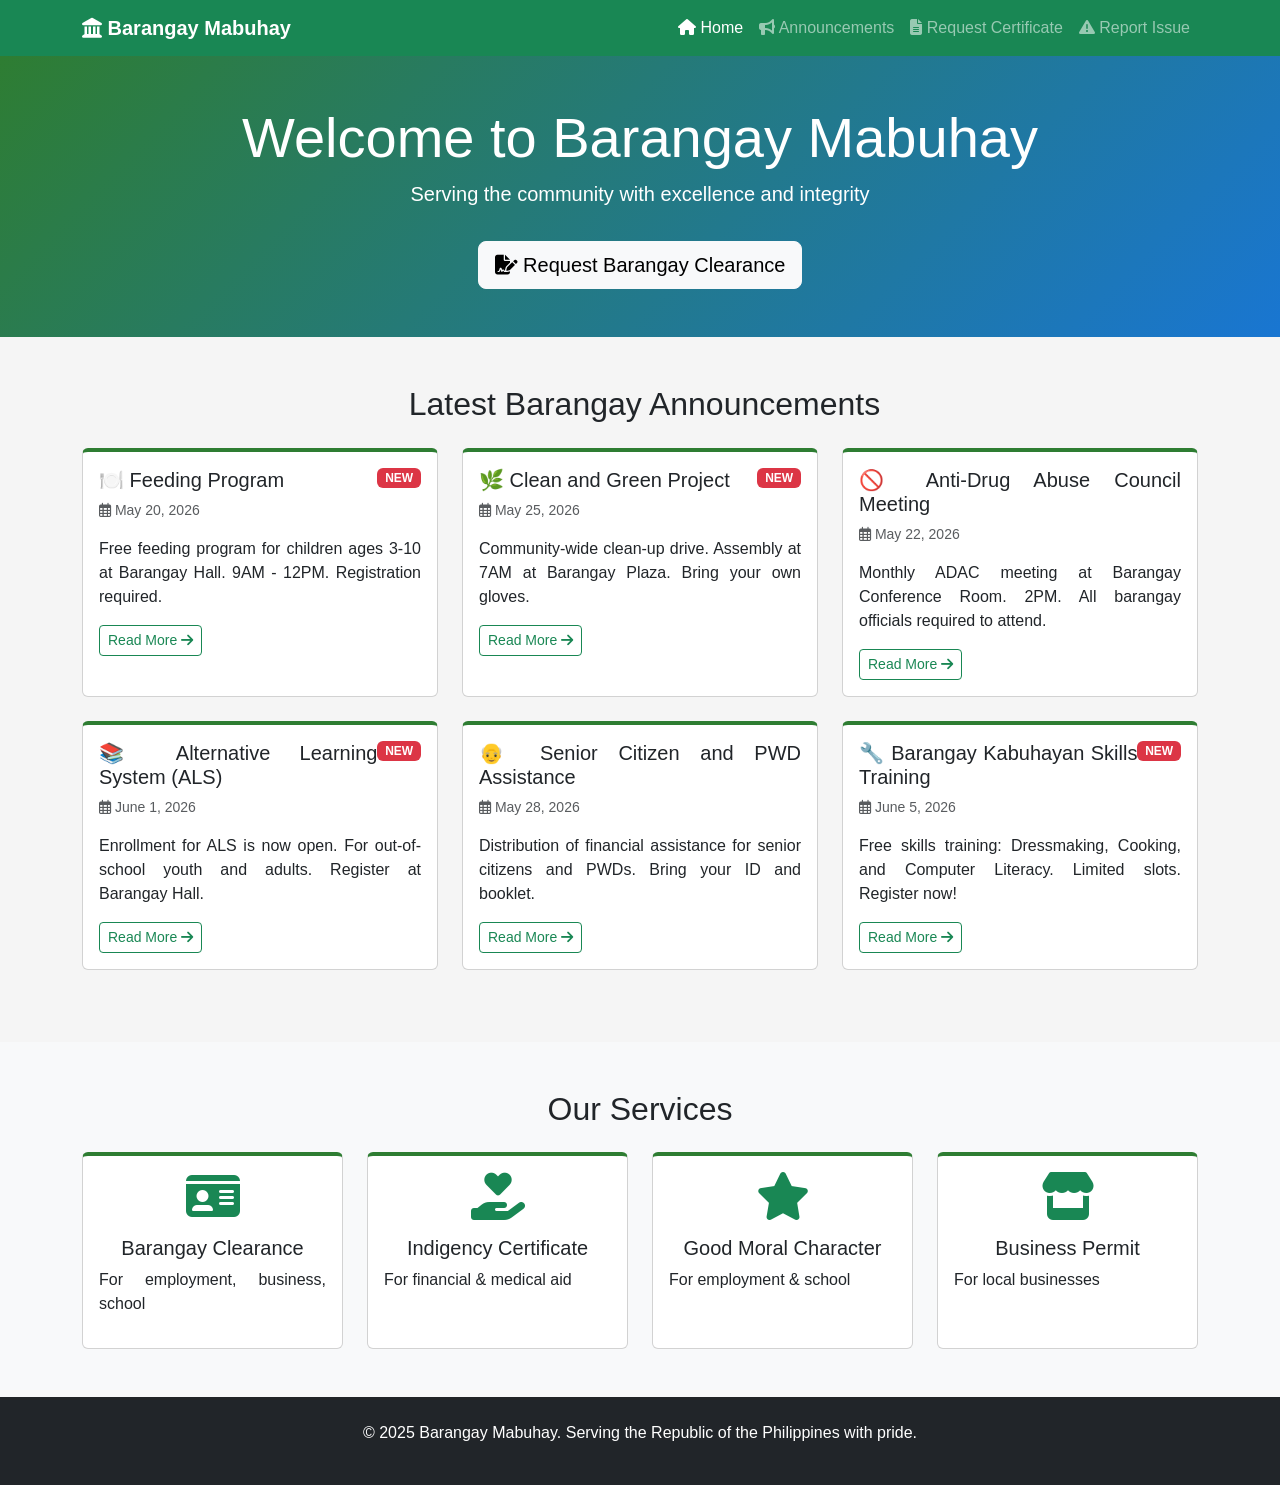
<file: index.html>
<!DOCTYPE html>
<html lang="en">
<head>
    <meta charset="UTF-8">
    <meta name="viewport" content="width=device-width, initial-scale=1.0">
    <title>Barangay Mabuhay - Community Portal</title>
    
    <link href="https://cdn.jsdelivr.net/npm/bootstrap@5.3.0/dist/css/bootstrap.min.css" rel="stylesheet">
    
    <link rel="stylesheet" href="https://cdnjs.cloudflare.com/ajax/libs/font-awesome/6.4.0/css/all.min.css">
    
    <link rel="stylesheet" href="css/style.css">
    <link rel="stylesheet" href="css/barangay-theme.css">
</head>
<body>

    <nav class="navbar navbar-expand-lg navbar-dark bg-success">
        <div class="container">
            <a class="navbar-brand" href="index.html">
                <i class="fas fa-landmark"></i> Barangay Mabuhay
            </a>
            <button class="navbar-toggler" type="button" data-bs-toggle="collapse" data-bs-target="#navbarNav">
                <span class="navbar-toggler-icon"></span>
            </button>
            <div class="collapse navbar-collapse" id="navbarNav">
                <ul class="navbar-nav ms-auto">
                    <li class="nav-item">
                        <a class="nav-link active" href="index.html">
                            <i class="fas fa-home"></i> Home
                        </a>
                    </li>
                    <li class="nav-item">
                        <a class="nav-link" href="announcements.html">
                            <i class="fas fa-bullhorn"></i> Announcements
                        </a>
                    </li>
                    <li class="nav-item">
                        <a class="nav-link" href="request.html">
                            <i class="fas fa-file-alt"></i> Request Certificate
                        </a>
                    </li>
                    <li class="nav-item">
                        <a class="nav-link" href="report.html">
                            <i class="fas fa-exclamation-triangle"></i> Report Issue
                        </a>
                    </li>
                </ul>
            </div>
        </div>
    </nav>

    <main>
        <header class="bg-primary text-white text-center py-5">
            <div class="container">
                <h1 class="display-4">Welcome to Barangay Mabuhay</h1>
                <p class="lead">Serving the community with excellence and integrity</p>
                <a href="request.html" class="btn btn-light btn-lg mt-3">
                    <i class="fas fa-file-signature"></i> Request Barangay Clearance
                </a>
            </div>
        </header>

        <section class="container my-5">
            <h2 class="text-center mb-4">
                <i class="fas fa-megaphone"></i> Latest Barangay Announcements
            </h2>
            <div class="row" id="announcementContainer">
            </div>
        </section>

        <section class="bg-light py-5">
            <div class="container">
                <h2 class="text-center mb-4">Our Services</h2>
                <div class="row g-4">
                    <div class="col-md-3">
                        <div class="card h-100">
                            <div class="card-body text-center">
                                <i class="fas fa-id-card fa-3x text-success mb-3"></i>
                                <h5>Barangay Clearance</h5>
                                <p>For employment, business, school</p>
                            </div>
                        </div>
                    </div>
                    <div class="col-md-3">
                        <div class="card h-100">
                            <div class="card-body text-center">
                                <i class="fas fa-hand-holding-heart fa-3x text-success mb-3"></i>
                                <h5>Indigency Certificate</h5>
                                <p>For financial & medical aid</p>
                            </div>
                        </div>
                    </div>
                    <div class="col-md-3">
                        <div class="card h-100">
                            <div class="card-body text-center">
                                <i class="fas fa-star fa-3x text-success mb-3"></i>
                                <h5>Good Moral Character</h5>
                                <p>For employment & school</p>
                            </div>
                        </div>
                    </div>
                    <div class="col-md-3">
                        <div class="card h-100">
                            <div class="card-body text-center">
                                <i class="fas fa-store fa-3x text-success mb-3"></i>
                                <h5>Business Permit</h5>
                                <p>For local businesses</p>
                            </div>
                        </div>
                    </div>
                </div>
            </div>
        </section>
    </main>

    <footer class="bg-dark text-white text-center py-4">
        <div class="container">
            <p>&copy; 2025 Barangay Mabuhay. Serving the Republic of the Philippines with pride.</p>
        </div>
    </footer>

    <script src="https://cdn.jsdelivr.net/npm/bootstrap@5.3.0/dist/js/bootstrap.bundle.min.js"></script>
    
    <script src="js/script.js"></script>
</body>
</html>
</file>
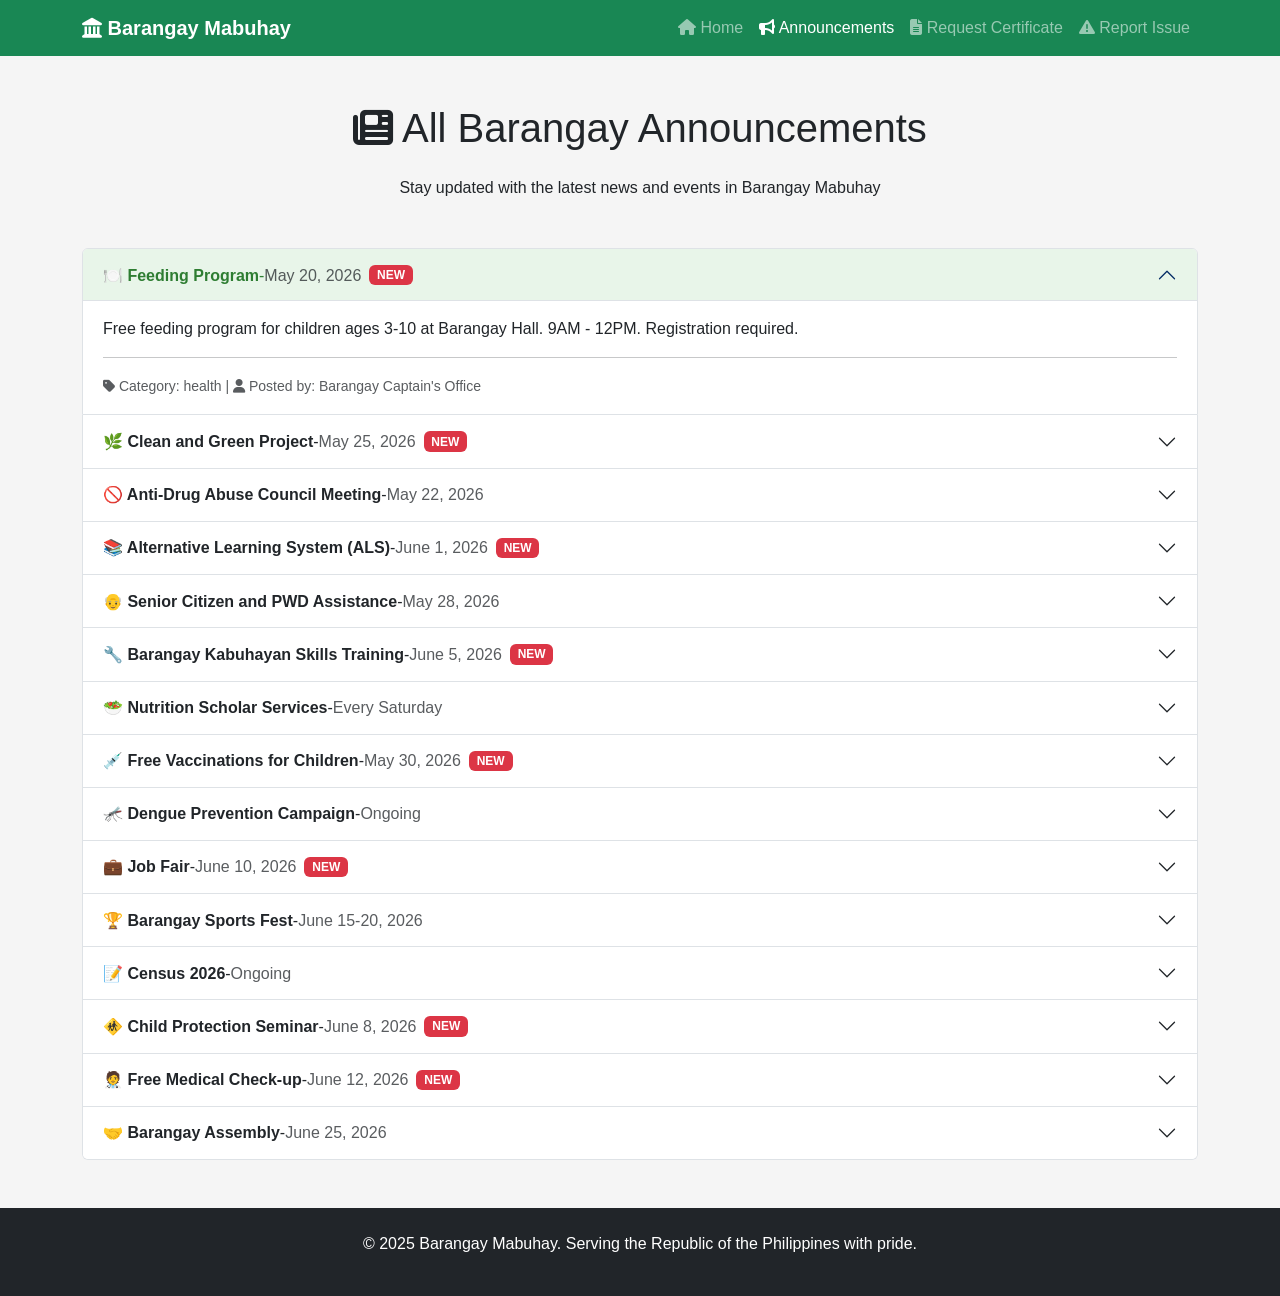
<file: announcements.html>
<!DOCTYPE html>
<html lang="en">
<head>
    <meta charset="UTF-8">
    <meta name="viewport" content="width=device-width, initial-scale=1.0">
    <title>Announcements - Barangay Mabuhay</title>
    
    <link href="https://cdn.jsdelivr.net/npm/bootstrap@5.3.0/dist/css/bootstrap.min.css" rel="stylesheet">
    <link rel="stylesheet" href="https://cdnjs.cloudflare.com/ajax/libs/font-awesome/6.4.0/css/all.min.css">
    <link rel="stylesheet" href="css/style.css">
    <link rel="stylesheet" href="css/barangay-theme.css">
</head>
<body>

    <nav class="navbar navbar-expand-lg navbar-dark bg-success">
        <div class="container">
            <a class="navbar-brand" href="index.html">
                <i class="fas fa-landmark"></i> Barangay Mabuhay
            </a>
            <button class="navbar-toggler" type="button" data-bs-toggle="collapse" data-bs-target="#navbarNav">
                <span class="navbar-toggler-icon"></span>
            </button>
            <div class="collapse navbar-collapse" id="navbarNav">
                <ul class="navbar-nav ms-auto">
                    <li class="nav-item"><a class="nav-link" href="index.html"><i class="fas fa-home"></i> Home</a></li>
                    <li class="nav-item"><a class="nav-link active" href="announcements.html"><i class="fas fa-bullhorn"></i> Announcements</a></li>
                    <li class="nav-item"><a class="nav-link" href="request.html"><i class="fas fa-file-alt"></i> Request Certificate</a></li>
                    <li class="nav-item"><a class="nav-link" href="report.html"><i class="fas fa-exclamation-triangle"></i> Report Issue</a></li>
                </ul>
            </div>
        </div>
    </nav>

    <main>
        <div class="container my-5">
            <h1 class="text-center mb-4">
                <i class="fas fa-newspaper"></i> All Barangay Announcements
            </h1>
            <p class="text-center mb-5">Stay updated with the latest news and events in Barangay Mabuhay</p>
            
            <div class="accordion" id="announcementAccordion">
            </div>
        </div>
    </main>

    <footer class="bg-dark text-white text-center py-4">
        <div class="container">
            <p>&copy; 2025 Barangay Mabuhay. Serving the Republic of the Philippines with pride.</p>
        </div>
    </footer>

    <script src="https://cdn.jsdelivr.net/npm/bootstrap@5.3.0/dist/js/bootstrap.bundle.min.js"></script>
    <script src="js/script.js"></script>
</body>
</html>
</file>
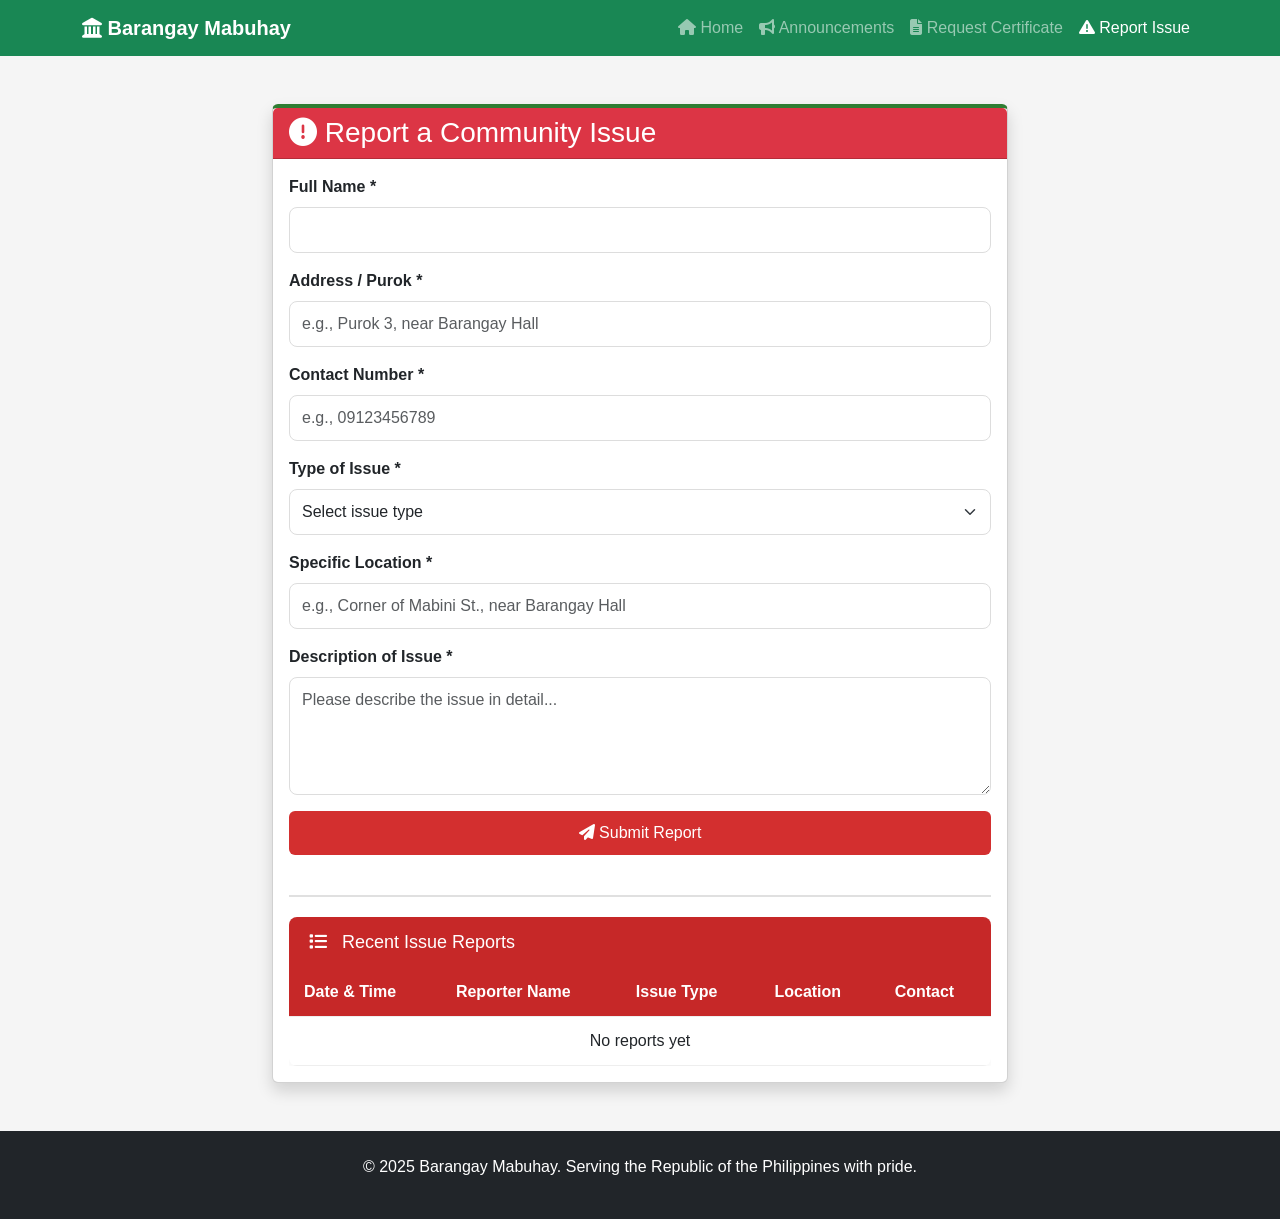
<file: report.html>
<!DOCTYPE html>
<html lang="en">
<head>
    <meta charset="UTF-8">
    <meta name="viewport" content="width=device-width, initial-scale=1.0">
    <title>Report Issue - Barangay Mabuhay</title>
    <link href="https://cdn.jsdelivr.net/npm/bootstrap@5.3.0/dist/css/bootstrap.min.css" rel="stylesheet">
    <link rel="stylesheet" href="https://cdnjs.cloudflare.com/ajax/libs/font-awesome/6.4.0/css/all.min.css">
    <link rel="stylesheet" href="css/style.css">
    <link rel="stylesheet" href="css/barangay-theme.css">
</head>
<body>

    <nav class="navbar navbar-expand-lg navbar-dark bg-success">
        <div class="container">
            <a class="navbar-brand" href="index.html">
                <i class="fas fa-landmark"></i> Barangay Mabuhay
            </a>
            <button class="navbar-toggler" type="button" data-bs-toggle="collapse" data-bs-target="#navbarNav">
                <span class="navbar-toggler-icon"></span>
            </button>
            <div class="collapse navbar-collapse" id="navbarNav">
                <ul class="navbar-nav ms-auto">
                    <li class="nav-item"><a class="nav-link" href="index.html"><i class="fas fa-home"></i> Home</a></li>
                    <li class="nav-item"><a class="nav-link" href="announcements.html"><i class="fas fa-bullhorn"></i> Announcements</a></li>
                    <li class="nav-item"><a class="nav-link" href="request.html"><i class="fas fa-file-alt"></i> Request Certificate</a></li>
                    <li class="nav-item"><a class="nav-link active" href="report.html"><i class="fas fa-exclamation-triangle"></i> Report Issue</a></li>
                </ul>
            </div>
        </div>
    </nav>

    <main>
        <div class="container my-5">
            <div class="row">
                <div class="col-md-8 mx-auto">
                    <div class="card shadow">
                        <div class="card-header bg-danger text-white">
                            <h3 class="mb-0"><i class="fas fa-exclamation-circle"></i> Report a Community Issue</h3>
                        </div>
                        <div class="card-body">
                            
                            <div id="reportSuccessAlert" class="alert alert-success d-none">
                                <i class="fas fa-check-circle"></i> Your report has been submitted!
                            </div>

                            <form id="reportForm">
                                <div class="mb-3">
                                    <label for="reporterName" class="form-label">Full Name *</label>
                                    <input type="text" class="form-control" id="reporterName" required>
                                    <div class="invalid-feedback">Please enter your full name</div>
                                </div>

                                <div class="mb-3">
                                    <label for="reporterAddress" class="form-label">Address / Purok *</label>
                                    <input type="text" class="form-control" id="reporterAddress" required placeholder="e.g., Purok 3, near Barangay Hall">
                                    <div class="invalid-feedback">Please enter your address or purok</div>
                                </div>

                                <div class="mb-3">
                                    <label for="reporterContact" class="form-label">Contact Number *</label>
                                    <input type="tel" class="form-control" id="reporterContact" required placeholder="e.g., 09123456789">
                                    <div class="invalid-feedback">Please enter a valid 10-11 digit number</div>
                                </div>

                                <div class="mb-3">
                                    <label for="issueType" class="form-label">Type of Issue *</label>
                                    <select class="form-select" id="issueType" required>
                                        <option value="">Select issue type</option>
                                        <option value="Road/Street Repair">Road/Street Repair</option>
                                        <option value="Drainage/Flooding">Drainage/Flooding</option>
                                        <option value="Garbage Collection">Garbage Collection</option>
                                        <option value="Street Lighting">Street Lighting</option>
                                        <option value="Noise Complaint">Noise Complaint</option>
                                        <option value="Security Concern">Security Concern</option>
                                        <option value="Other">Other</option>
                                    </select>
                                    <div class="invalid-feedback">Please select an issue type</div>
                                </div>

                                <div class="mb-3">
                                    <label for="issueLocation" class="form-label">Specific Location *</label>
                                    <input type="text" class="form-control" id="issueLocation" required placeholder="e.g., Corner of Mabini St., near Barangay Hall">
                                    <div class="invalid-feedback">Please provide the specific location</div>
                                </div>

                                <div class="mb-3">
                                    <label for="issueDescription" class="form-label">Description of Issue *</label>
                                    <textarea class="form-control" id="issueDescription" rows="4" required placeholder="Please describe the issue in detail..."></textarea>
                                    <div class="invalid-feedback">Please describe the issue (at least 10 characters)</div>
                                </div>

                                <button type="submit" class="btn btn-danger w-100">
                                    <i class="fas fa-paper-plane"></i> Submit Report
                                </button>
                            </form>

                            <!-- VIEW REPORTS TABLE FOR BARANGAY OFFICIALS -->
                            <div class="table-container report-table">
                                <div class="table-title">
                                    <i class="fas fa-list"></i> Recent Issue Reports
                                </div>
                                <div style="overflow-x: auto;">
                                    <table class="custom-table" id="reportsTable">
                                        <thead>
                                            <tr>
                                                <th>Date & Time</th>
                                                <th>Reporter Name</th>
                                                <th>Issue Type</th>
                                                <th>Location</th>
                                                <th>Contact</th>
                                            </tr>
                                        </thead>
                                        <tbody id="reportsTableBody">
                                            <tr>
                                                <td colspan="5" style="text-align: center;">No reports yet</td>
                                            </tr>
                                        </tbody>
                                    </table>
                                </div>
                            </div>

                        </div>
                    </div>
                </div>
            </div>
        </div>
    </main>

    <footer class="bg-dark text-white text-center py-4">
        <div class="container">
            <p>&copy; 2025 Barangay Mabuhay. Serving the Republic of the Philippines with pride.</p>
        </div>
    </footer>

    <script src="https://cdn.jsdelivr.net/npm/bootstrap@5.3.0/dist/js/bootstrap.bundle.min.js"></script>
    <script src="js/report-validation.js"></script>
</body>
</html>
</file>
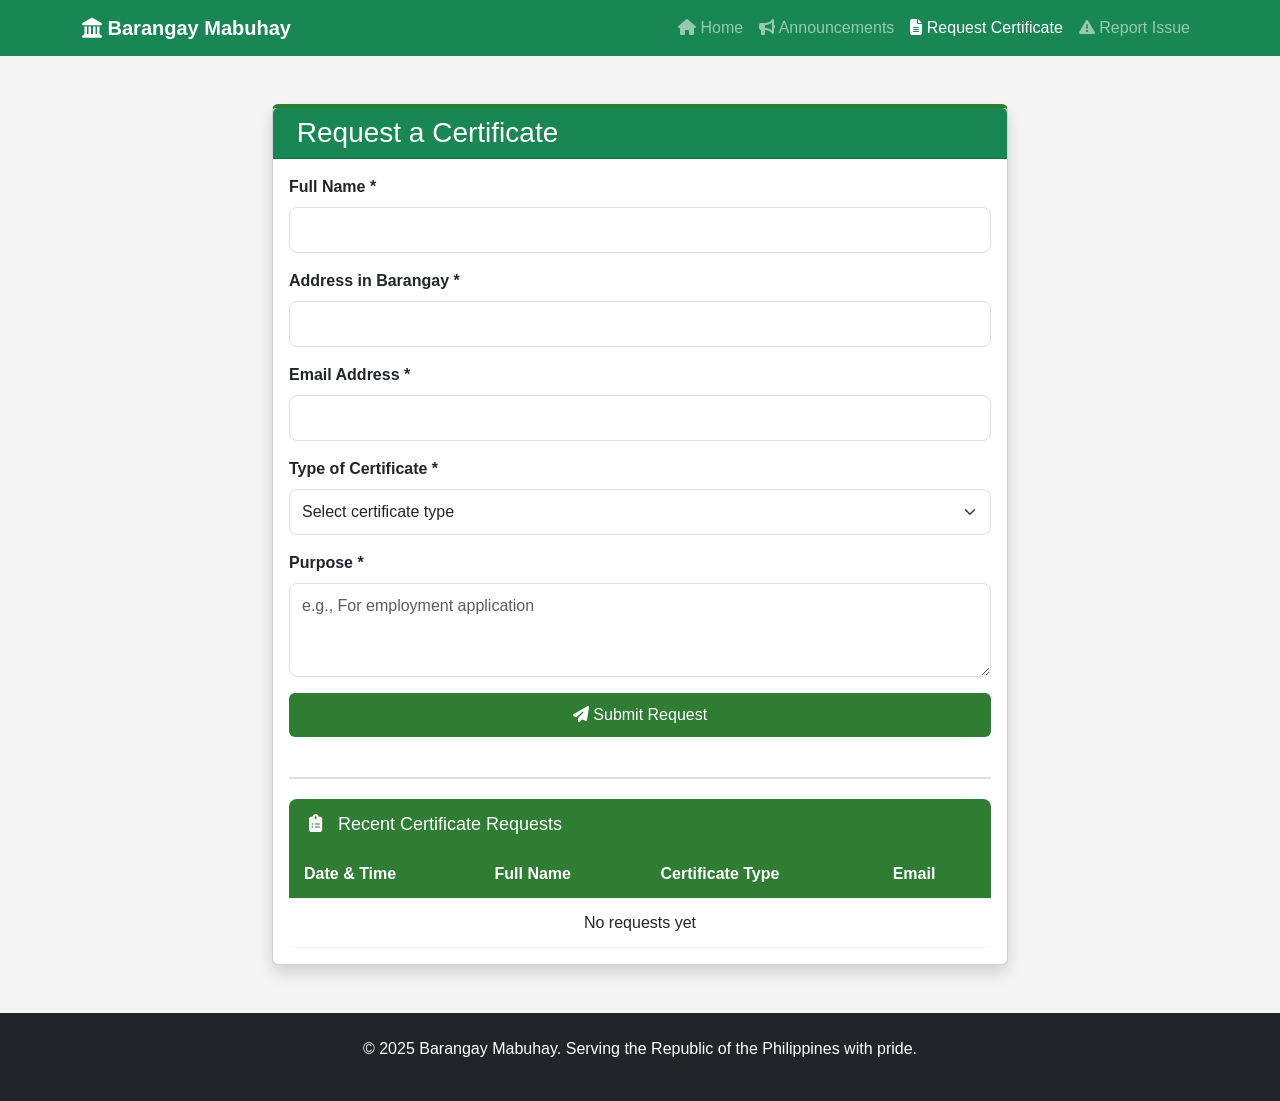
<file: request.html>
<!DOCTYPE html>
<html lang="en">
<head>
    <meta charset="UTF-8">
    <meta name="viewport" content="width=device-width, initial-scale=1.0">
    <title>Request Certificate - Barangay Mabuhay</title>
    <link href="https://cdn.jsdelivr.net/npm/bootstrap@5.3.0/dist/css/bootstrap.min.css" rel="stylesheet">
    <link rel="stylesheet" href="https://cdnjs.cloudflare.com/ajax/libs/font-awesome/6.4.0/css/all.min.css">
    <link rel="stylesheet" href="css/style.css">
    <link rel="stylesheet" href="css/barangay-theme.css">
</head>
<body>

    <nav class="navbar navbar-expand-lg navbar-dark bg-success">
        <div class="container">
            <a class="navbar-brand" href="index.html">
                <i class="fas fa-landmark"></i> Barangay Mabuhay
            </a>
            <button class="navbar-toggler" type="button" data-bs-toggle="collapse" data-bs-target="#navbarNav">
                <span class="navbar-toggler-icon"></span>
            </button>
            <div class="collapse navbar-collapse" id="navbarNav">
                <ul class="navbar-nav ms-auto">
                    <li class="nav-item"><a class="nav-link" href="index.html"><i class="fas fa-home"></i> Home</a></li>
                    <li class="nav-item"><a class="nav-link" href="announcements.html"><i class="fas fa-bullhorn"></i> Announcements</a></li>
                    <li class="nav-item"><a class="nav-link active" href="request.html"><i class="fas fa-file-alt"></i> Request Certificate</a></li>
                    <li class="nav-item"><a class="nav-link" href="report.html"><i class="fas fa-exclamation-triangle"></i> Report Issue</a></li>
                </ul>
            </div>
        </div>
    </nav>

    <main>
        <div class="container my-5">
            <div class="row">
                <div class="col-md-8 mx-auto">
                    <div class="card shadow">
                        <div class="card-header bg-success text-white">
                            <h3 class="mb-0"><i class="fas fa-file-certificate"></i> Request a Certificate</h3>
                        </div>
                        <div class="card-body">
                            
                            <div id="successAlert" class="alert alert-success d-none">
                                <i class="fas fa-check-circle"></i> Your request has been submitted successfully!
                            </div>

                            <form id="certificateForm">
                                <div class="mb-3">
                                    <label for="fullName" class="form-label">Full Name *</label>
                                    <input type="text" class="form-control" id="fullName" required>
                                    <div class="invalid-feedback">Please enter your full name</div>
                                </div>

                                <div class="mb-3">
                                    <label for="address" class="form-label">Address in Barangay *</label>
                                    <input type="text" class="form-control" id="address" required>
                                    <div class="invalid-feedback">Please enter your address</div>
                                </div>

                                <div class="mb-3">
                                    <label for="email" class="form-label">Email Address *</label>
                                    <input type="email" class="form-control" id="email" required>
                                    <div class="invalid-feedback">Please enter a valid email</div>
                                </div>

                                <div class="mb-3">
                                    <label for="certificateType" class="form-label">Type of Certificate *</label>
                                    <select class="form-select" id="certificateType" required>
                                        <option value="">Select certificate type</option>
                                        <option value="Barangay Clearance">Barangay Clearance</option>
                                        <option value="Certificate of Indigency">Certificate of Indigency</option>
                                        <option value="Residency Certificate">Residency Certificate</option>
                                        <option value="Certificate of Good Moral Character">Certificate of Good Moral Character</option>
                                        <option value="Barangay Business Clearance">Barangay Business Clearance</option>
                                        <option value="First Time Job Seeker">First Time Job Seeker</option>
                                    </select>
                                    <div class="invalid-feedback">Please select a certificate type</div>
                                </div>

                                <div class="mb-3">
                                    <label for="purpose" class="form-label">Purpose *</label>
                                    <textarea class="form-control" id="purpose" rows="3" required placeholder="e.g., For employment application"></textarea>
                                    <div class="invalid-feedback">Please state your purpose (at least 10 characters)</div>
                                </div>

                                <button type="submit" class="btn btn-success w-100">
                                    <i class="fas fa-paper-plane"></i> Submit Request
                                </button>
                            </form>

                            <!-- VIEW REQUESTS TABLE FOR BARANGAY OFFICIALS -->
                            <div class="table-container">
                                <div class="table-title">
                                    <i class="fas fa-clipboard-list"></i> Recent Certificate Requests
                                </div>
                                <div style="overflow-x: auto;">
                                    <table class="custom-table" id="requestsTable">
                                        <thead>
                                            <tr>
                                                <th>Date & Time</th>
                                                <th>Full Name</th>
                                                <th>Certificate Type</th>
                                                <th>Email</th>
                                            </tr>
                                        </thead>
                                        <tbody id="requestsTableBody">
                                            <tr>
                                                <td colspan="4" style="text-align: center;">No requests yet</td>
                                            </tr>
                                        </tbody>
                                    </table>
                                </div>
                            </div>

                        </div>
                    </div>
                </div>
            </div>
        </div>
    </main>

    <footer class="bg-dark text-white text-center py-4">
        <div class="container">
            <p>&copy; 2025 Barangay Mabuhay. Serving the Republic of the Philippines with pride.</p>
        </div>
    </footer>

    <script src="https://cdn.jsdelivr.net/npm/bootstrap@5.3.0/dist/js/bootstrap.bundle.min.js"></script>
    <script src="js/form-validation.js"></script>
</body>
</html>
</file>
<file: css/style.css>
html, body {
    height: 100%;
    margin: 0;
    padding: 0;
}

body {
    display: flex;
    flex-direction: column;
    min-height: 100vh;
    font-family: 'Segoe UI', Tahoma, Geneva, Verdana, sans-serif;
    background-color: #f5f5f5;
}

main {
    flex: 1;
}

footer {
    margin-top: auto;
}

.card {
    transition: transform 0.3s ease, box-shadow 0.3s ease;
}

.card:hover {
    transform: translateY(-5px);
    box-shadow: 0 10px 20px rgba(0,0,0,0.1);
}

.btn-success {
    background-color: #2e7d32;
    border: none;
    padding: 10px 20px;
}

.btn-success:hover {
    background-color: #1b5e20;
}

.btn-danger {
    background-color: #d32f2f;
    border: none;
    padding: 10px 20px;
}

.btn-danger:hover {
    background-color: #b71c1c;
}

@media (max-width: 768px) {
    h1 {
        font-size: 1.8rem;
    }
    
    .display-4 {
        font-size: 2rem;
    }
}

.loading {
    display: inline-block;
    width: 20px;
    height: 20px;
    border: 3px solid #f3f3f3;
    border-top: 3px solid #2e7d32;
    border-radius: 50%;
    animation: spin 1s linear infinite;
}

@keyframes spin {
    0% { transform: rotate(0deg); }
    100% { transform: rotate(360deg); }
}

.is-valid {
    border-color: #198754;
}

.is-invalid {
    border-color: #dc3545;
}

.accordion-button:not(.collapsed) {
    background-color: #e8f5e9;
    color: #2e7d32;
}

/* ======================================== */
/* CUSTOM POPUP - NO MODAL, NO GLITCH */
/* ======================================== */

.custom-popup {
    position: fixed;
    top: 0;
    left: 0;
    width: 100%;
    height: 100%;
    background-color: rgba(0, 0, 0, 0.5);
    display: flex;
    justify-content: center;
    align-items: center;
    z-index: 9999;
    opacity: 0;
    visibility: hidden;
    transition: all 0.3s ease;
}

.custom-popup.show {
    opacity: 1;
    visibility: visible;
}

.custom-popup-content {
    background: white;
    border-radius: 16px;
    width: 90%;
    max-width: 450px;
    box-shadow: 0 20px 60px rgba(0, 0, 0, 0.3);
    animation: popupSlideIn 0.3s ease;
    overflow: hidden;
}

@keyframes popupSlideIn {
    from {
        transform: translateY(-50px);
        opacity: 0;
    }
    to {
        transform: translateY(0);
        opacity: 1;
    }
}

.custom-popup-header {
    padding: 20px;
    text-align: center;
    font-size: 24px;
    font-weight: bold;
    color: white;
}

.custom-popup-header.success {
    background: linear-gradient(135deg, #2e7d32, #4caf50);
}

.custom-popup-header.danger {
    background: linear-gradient(135deg, #c62828, #ef5350);
}

.custom-popup-header i {
    font-size: 48px;
    margin-bottom: 10px;
    display: block;
}

.custom-popup-header span {
    display: block;
    font-size: 20px;
}

.custom-popup-body {
    padding: 30px;
    text-align: center;
    font-size: 16px;
    line-height: 1.6;
    color: #333;
}

.custom-popup-footer {
    padding: 15px 20px 25px;
    text-align: center;
}

.custom-popup-btn {
    padding: 12px 30px;
    border: none;
    border-radius: 50px;
    font-size: 16px;
    font-weight: bold;
    cursor: pointer;
    transition: transform 0.2s ease;
}

.custom-popup-btn.success {
    background: #2e7d32;
    color: white;
}

.custom-popup-btn.danger {
    background: #c62828;
    color: white;
}

.custom-popup-btn:hover {
    transform: scale(1.05);
}

/* ======================================== */
/* NAVBAR FIX - LOGO LEFT, MENU RIGHT */
/* ======================================== */

.navbar .container {
    display: flex;
    justify-content: space-between;
    align-items: center;
}

.navbar-brand {
    margin-right: auto;
}

.navbar-nav {
    margin-left: auto;
}

/* ======================================== */
/* TEXT ALIGNMENT - PROFESSIONAL LOOK */
/* ======================================== */

.card-body {
    text-align: justify;
}

.card-body p, 
.card-body .form-label {
    text-align: justify;
}

.form-label {
    font-weight: 600;
    margin-bottom: 8px;
}

.form-control, .form-select {
    border-radius: 8px;
    border: 1px solid #ddd;
    padding: 10px 12px;
}

.form-control:focus, .form-select:focus {
    border-color: #2e7d32;
    box-shadow: 0 0 0 3px rgba(46, 125, 50, 0.1);
}

/* ======================================== */
/* TABLE STYLES FOR VIEWING REQUESTS/REPORTS */
/* ======================================== */

.table-container {
    margin-top: 40px;
    border-top: 2px solid #e0e0e0;
    padding-top: 20px;
}

.table-title {
    background: #2e7d32;
    color: white;
    padding: 12px 20px;
    border-radius: 8px 8px 0 0;
    margin-bottom: 0;
    font-size: 18px;
}

.table-title i {
    margin-right: 10px;
}

.custom-table {
    width: 100%;
    border-collapse: collapse;
    background: white;
    border-radius: 0 0 8px 8px;
    overflow: hidden;
    box-shadow: 0 2px 10px rgba(0,0,0,0.05);
}

.custom-table thead tr {
    background: #2e7d32;
    color: white;
}

.custom-table th,
.custom-table td {
    padding: 12px 15px;
    text-align: left;
    border-bottom: 1px solid #eee;
}

.custom-table tbody tr:hover {
    background: #f5f5f5;
}

.badge-status {
    background: #ffc107;
    color: #333;
    padding: 4px 8px;
    border-radius: 20px;
    font-size: 12px;
    font-weight: bold;
    display: inline-block;
}

.btn-view {
    background: #2e7d32;
    color: white;
    border: none;
    padding: 5px 12px;
    border-radius: 20px;
    font-size: 12px;
    cursor: pointer;
}

.btn-view:hover {
    background: #1b5e20;
}

/* Report table red theme */
.report-table .table-title {
    background: #c62828;
}

.report-table .custom-table thead tr {
    background: #c62828;
}

.report-table .btn-view {
    background: #c62828;
}

.report-table .btn-view:hover {
    background: #8e0000;
}

/* Responsive table */
@media (max-width: 768px) {
    .custom-table th,
    .custom-table td {
        padding: 8px 10px;
        font-size: 12px;
    }
    
    .table-title {
        font-size: 14px;
    }
    
    .form-label {
        font-size: 14px;
    }
}
</file>
<file: css/barangay-theme.css>
:root {
    --barangay-green: #2e7d32;
    --barangay-gold: #ffc107;
    --barangay-red: #d32f2f;
    --barangay-blue: #1976d2;
}

header.bg-primary {
    background: linear-gradient(135deg, var(--barangay-green), var(--barangay-blue));
}

.badge-new {
    background-color: var(--barangay-red);
    animation: pulse 2s infinite;
}

@keyframes pulse {
    0% { opacity: 1; }
    50% { opacity: 0.7; }
    100% { opacity: 1; }
}

.ph-flag-accent {
    width: 100%;
    height: 5px;
    background: linear-gradient(90deg, #0038a8 0%, #0038a8 50%, #ce1126 50%, #ce1126 100%);
}

.card {
    border-top: 4px solid var(--barangay-green);
}

.navbar-brand {
    font-weight: bold;
}

footer {
    background-color: #1a1a1a !important;
}

footer a {
    color: #ffc107;
    text-decoration: none;
}

footer a:hover {
    color: #ffd54f;
}
</file>
